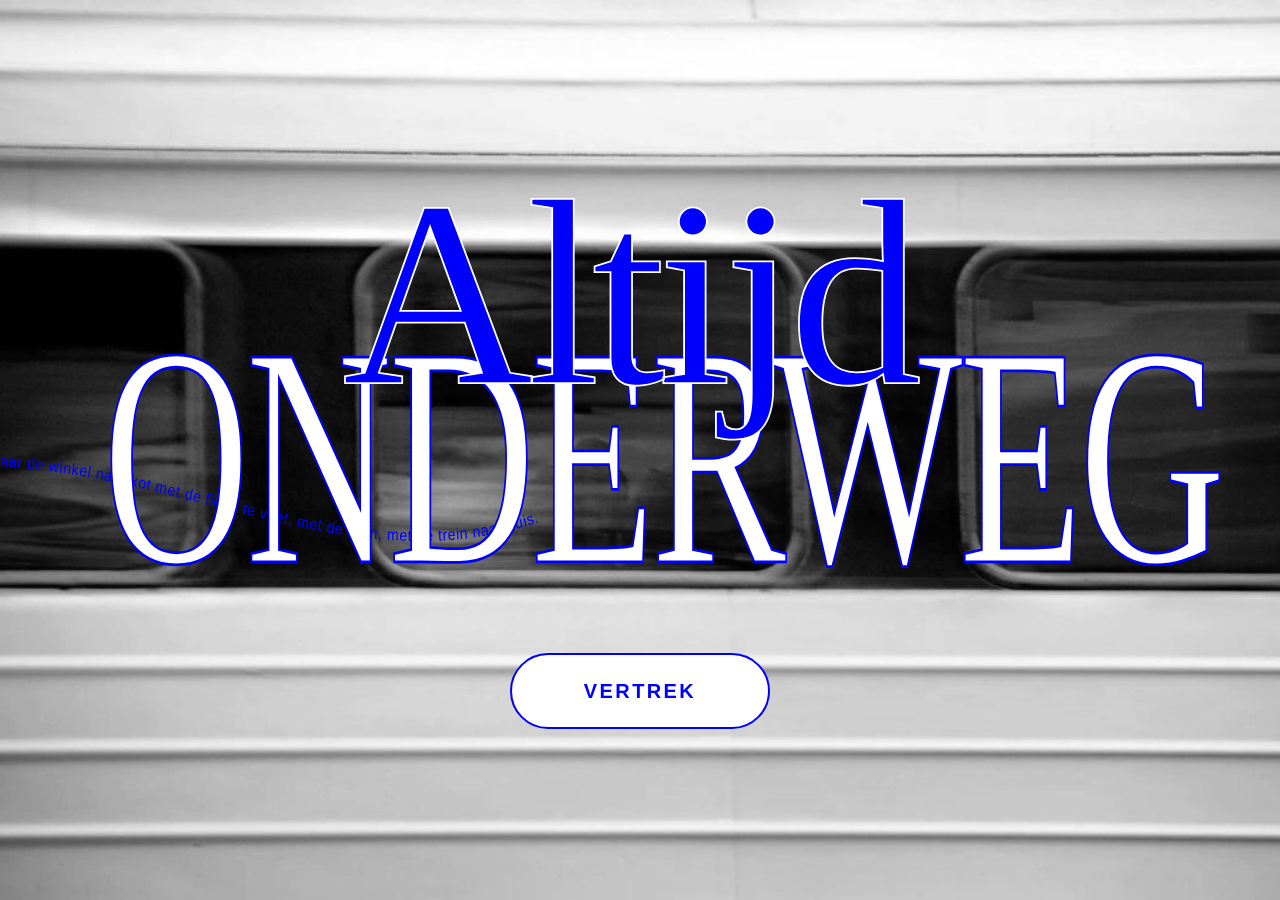
<file: index.html>
<!DOCTYPE html>
<html lang="nl">
<head>
  <meta charset="UTF-8" />
  <meta name="viewport" content="width=device-width, initial-scale=1.0" />
  <title>Altijd Onderweg — Home</title>
  <style>
    * {
      box-sizing: border-box;
      margin: 0;
      padding: 0;
    }

    html, body {
      width: 100%;
      height: 100%;
      background-color: #ffffff;
      overflow: hidden;
      font-family: 'Helvetica Neue', Helvetica, Arial, sans-serif;
    }

    #home-container {
      position: relative;
      width: 100vw;
      height: 100vh;
      overflow: hidden;
    }

    /* Laag 1: De aflopende achtergrondfoto */
    #bg-photo {
      position: absolute;
      inset: 0;
      width: 100%;
      height: 100%;
      object-fit: cover;
      pointer-events: none;
      z-index: 1;
      user-select: none;
    }

    /* Laag 2: De kronkelende boog waarin het gedichtje van links naar rechts reist */
    #poem-layer {
      position: absolute;
      inset: 0;
      width: 100%;
      height: 100%;
      pointer-events: none;
      z-index: 2;
    }

    .poem-text {
      font-size: 16px;
      font-weight: 500;
      letter-spacing: 0.04em;
      fill: #0000FF; /* Pas dit eventueel aan als je tekst in het ontwerp wit of zwart is */
    }

    /* Laag 3: Het exacte logo / de grote titel 'ALTIJD ONDERWEG' */
    #title-layer {
      position: absolute;
      inset: 0;
      width: 100%;
      height: 100%;
      object-fit: cover;
      pointer-events: none;
      z-index: 3;
      user-select: none;
    }

    /* Laag 4: De interactieve knop 'VERTREK' onderaan in het midden */
    #depart-wrapper {
      position: absolute;
      left: 50%;
      bottom: 19%; /* Exact op de positie van de knop in jouw ontwerp */
      transform: translateX(-50%);
      z-index: 10;
      display: flex;
      align-items: center;
      justify-content: center;
    }

    #depart-btn {
      position: relative;
      display: inline-flex;
      align-items: center;
      justify-content: center;
      min-width: 260px;
      height: 76px;
      padding: 0 42px;
      background-color: #ffffff;
      color: #0000FF;
      border: 2.5px solid #0000FF;
      border-radius: 999px;
      text-decoration: none;
      font-size: 20px;
      font-weight: 700;
      letter-spacing: 0.12em;
      text-transform: uppercase;
      cursor: pointer;
      transition: transform 0.25s cubic-bezier(0.22, 1, 0.36, 1),
                  background-color 0.25s ease,
                  color 0.25s ease,
                  box-shadow 0.25s ease;
      z-index: 2;
    }

    #depart-btn:hover {
      background-color: #0000FF;
      color: #ffffff;
      transform: scale(1.04);
      box-shadow: 0 10px 28px rgba(0, 0, 255, 0.2);
    }

    #depart-btn:active {
      transform: scale(0.98);
    }

    /* Container voor de pijltjes die naar rechts uitschieten bij hover */
    #arrows-burst {
      position: absolute;
      left: 100%;
      top: 50%;
      transform: translateY(-50%);
      width: 280px;
      height: 120px;
      pointer-events: none;
      overflow: visible;
      z-index: 1;
    }

    .flying-arrow {
      position: absolute;
      left: -8px;
      color: #0000FF;
      font-size: 24px;
      font-weight: 700;
      line-height: 1;
      opacity: 0;
      pointer-events: none;
      animation: shootRight var(--dur, 0.75s) cubic-bezier(0.16, 1, 0.3, 1) forwards;
    }

    @keyframes shootRight {
      0% {
        opacity: 0;
        transform: translate(0px, 0px) scale(0.7);
      }
      15% {
        opacity: 1;
      }
      85% {
        opacity: 1;
      }
      100% {
        opacity: 0;
        transform: translate(var(--tx, 190px), var(--ty, 0px)) scale(1.1);
      }
    }
  </style>
</head>
<body>

  <main id="home-container">
    <!-- 1. Aflopende achtergrondfoto -->
    <img id="bg-photo" src="achtergrond-homepage-foto.jpg" alt="Achtergrond" />

    <!-- 2. Kronkelend gedicht dat door de vaste boog van links naar rechts reist -->
    <svg id="poem-layer" viewBox="0 0 1440 900" preserveAspectRatio="none" aria-label="Gedicht altijd onderweg">
      <defs>
        <!-- De boog blijft op dezelfde plek staan; de tekst schuift er van links naar rechts doorheen -->
        <path
          id="kronkel-pad"
          d="M -300,520 C 120,340 380,680 720,470 C 1060,260 1320,620 1740,440"
          fill="none"
        />
      </defs>

      <text class="poem-text">
        <textPath id="poem-textpath" href="#kronkel-pad" startOffset="-120%">
          Van hier naar daar van daar naar hier, met de trein, met de fiets, te voet, van kot naar school van school naar kot van kot naar huis van huis naar kot van kot naar de winkel naar kot met de fiets, te voet, met de tram, met de trein naar huis. Van hier naar daar van daar naar hier, met de trein, met de fiets, te voet, van kot naar school van school naar kot van kot naar huis van huis naar kot van kot naar de winkel naar kot met de fiets, te voet, met de tram, met de trein naar huis.
        </textPath>
      </text>
    </svg>

    <!-- 3. Exacte titel / logo 'ALTIJD ONDERWEG' -->
    <img id="title-layer" src="homepage-titel.svg" alt="Altijd Onderweg" />

    <!-- 4. Interactieve knop 'VERTREK' die naar de overzichtspagina leidt -->
    <div id="depart-wrapper">
      <a href="edities.html" id="depart-btn">VERTREK</a>
      <div id="arrows-burst" aria-hidden="true"></div>
    </div>
  </main>

  <script>
    // 1. Vloeiende beweging van het gedicht door de boog (van links naar rechts, en weer terug aan de linkerkant)
    const textPath = document.getElementById('poem-textpath');
    let offset = -135; // Start volledig buiten beeld aan de linkerkant
    const speed = 0.085; // Snelheid waarmee de tekst reist

    function animatePoem() {
      offset += speed;
      // Zodra de hele tekst rechts uit het frame is verdwenen, start hij weer aan de linkerkant
      if (offset > 105) {
        offset = -135;
      }
      textPath.setAttribute('startOffset', `${offset}%`);
      requestAnimationFrame(animatePoem);
    }
    requestAnimationFrame(animatePoem);

    // 2. Pijltjes die naar rechts uit de knop schieten tijdens hover
    const departBtn = document.getElementById('depart-btn');
    const arrowsBurst = document.getElementById('arrows-burst');
    let hoverInterval = null;

    function spawnArrow() {
      const arrow = document.createElement('span');
      arrow.className = 'flying-arrow';
      arrow.textContent = '→';

      const startY = (Math.random() - 0.5) * 44;
      const travelX = 120 + Math.random() * 140;
      const travelY = startY + (Math.random() - 0.5) * 28;
      const duration = 0.55 + Math.random() * 0.35;

      arrow.style.top = `calc(50% + ${startY}px - 12px)`;
      arrow.style.setProperty('--tx', `${travelX}px`);
      arrow.style.setProperty('--ty', `${travelY}px`);
      arrow.style.setProperty('--dur', `${duration}s`);

      arrowsBurst.appendChild(arrow);

      setTimeout(() => {
        arrow.remove();
      }, duration * 1000 + 50);
    }

    departBtn.addEventListener('mouseenter', () => {
      spawnArrow();
      setTimeout(spawnArrow, 90);
      setTimeout(spawnArrow, 180);
      hoverInterval = setInterval(spawnArrow, 140);
    });

    departBtn.addEventListener('mouseleave', () => {
      clearInterval(hoverInterval);
      hoverInterval = null;
    });
  </script>
</body>
</html>
</file>
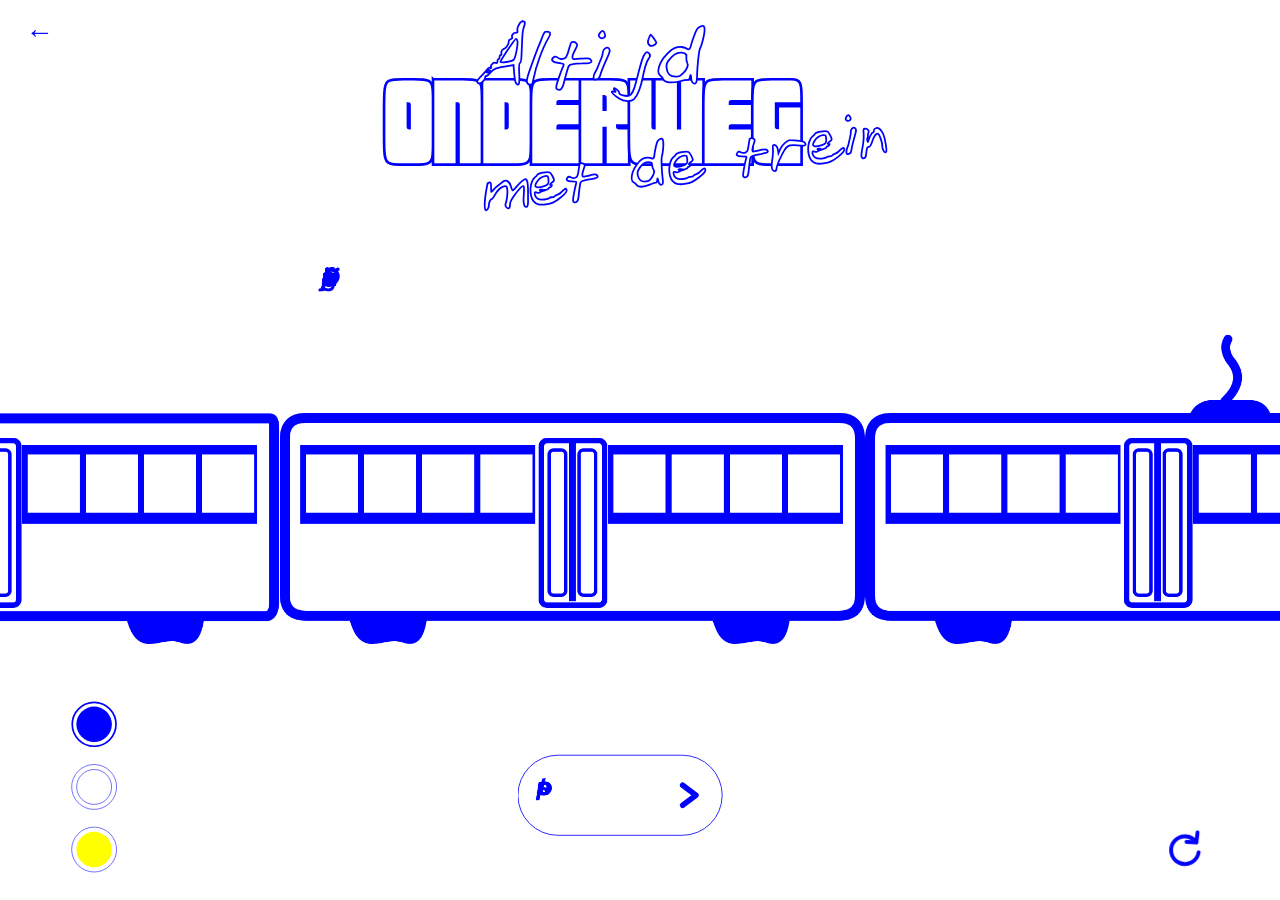
<file: editie-03.html>
<!DOCTYPE html>
<html lang="nl">
<head>
  <meta charset="UTF-8">
  <meta name="viewport" content="width=device-width, initial-scale=1, maximum-scale=1, user-scalable=no">
  <title>Editie 03 – Altijd onderweg</title>
  <link rel="preconnect" href="https://fonts.googleapis.com">
  <link rel="preconnect" href="https://fonts.gstatic.com" crossorigin>
  <link href="https://fonts.googleapis.com/css2?family=Gaegu:wght@700&family=Red+Hat+Display:ital,wght@1,800&display=swap" rel="stylesheet">
  <link rel="stylesheet" href="editie-03.css">
</head>
<body>

  <a class="terug" href="edities.html" aria-label="Terug naar edities">&larr;</a>

  <!-- ===================== LAPTOP / GROOT SCHERM: TREIN ===================== -->
  <div id="scene-trein" class="scene" hidden>

    <!-- titel: jouw eigen SVG (titel-trein.svg) -->
    <img class="titel-img" src="titel-trein.svg" alt="Altijd onderweg met de trein" draggable="false"
         style="left:556px;top:-25px;width:1223px">


    <svg class="sub" viewBox="0 0 2296 120" width="2296" height="120" style="top:480px">
      <text x="598" y="65" textLength="1087" lengthAdjust="spacingAndGlyphs" font-size="58">De conducteur kijkt niet, graffiti erop los!</text>
    </svg>

    <!-- de trein (svg + graffiti-canvas) wordt door editie-03.js opgebouwd -->
    <div id="trein"></div>

    <div class="kleuren" id="kleuren-trein">
      <button class="kleur actief" data-kleur="blauw"  style="left:122px;top:1266px;width:82px;height:82px" aria-label="Blauw"><i style="width:64px;height:64px;background:#0000ff"></i></button>
      <button class="kleur"        data-kleur="wit"    style="left:122px;top:1379px;width:82px;height:82px" aria-label="Wit"><i style="width:64px;height:64px;background:#fff;border:1.5px solid #0000ff"></i></button>
      <button class="kleur"        data-kleur="geel"   style="left:122px;top:1492px;width:82px;height:82px" aria-label="Geel"><i style="width:64px;height:64px;background:#ffff00"></i></button>
    </div>

    <button class="pil" id="stap-op" style="left:927px;top:1362px;width:370px;height:146px">
      <svg viewBox="0 0 370 146" width="370" height="146">
        <rect x=".75" y=".75" width="368.5" height="144.5" rx="72" fill="none" stroke="#0000ff" stroke-width="1.5"/>
        <text x="55" y="92" textLength="198" lengthAdjust="spacingAndGlyphs" font-size="62">stap op</text>
        <path d="M298 55 L322 73 L298 91" fill="none" stroke="#0000ff" stroke-width="10" stroke-linecap="round" stroke-linejoin="round"/>
      </svg>
    </button>

    <!-- reset: wist alle graffiti van de trein -->
    <button class="reset" id="reset" aria-label="Reset: begin opnieuw" title="Reset" style="left:2092px;top:1492px;width:82px;height:82px">
      <svg viewBox="0 0 82 82" width="82" height="82" fill="none" stroke="#0000ff" stroke-width="7" stroke-linecap="round" stroke-linejoin="round">
        <path d="M60 28 A25 25 0 1 0 64 46"/>
        <path d="M62 10 L60 28 L42 27"/>
      </svg>
    </button>
  </div>

  <!-- ===================== GSM: FIETS ===================== -->
  <div id="scene-fiets" class="scene" hidden>

    <!-- titel: jouw eigen SVG (titel-fiets.svg) -->
    <img class="titel-img" src="titel-fiets.svg" alt="Altijd onderweg met de fiets" draggable="false"
         style="left:180px;top:24px;width:909px">


    <svg class="sub" viewBox="0 0 1170 100" width="1170" height="100" style="top:480px">
      <text x="415" y="52" textLength="330" lengthAdjust="spacingAndGlyphs" font-size="40">Teken mijn wielen!</text>
    </svg>

    <!-- fiets: frame + tekenvlak voor de wielen -->
    <div id="fiets-groep">
      <svg class="frame" viewBox="0 0 1170 1560" width="1170" height="1560" fill="#0000ff" stroke="#0000ff" stroke-linecap="round" stroke-linejoin="round">
        <!-- zadel -->
        <path stroke="none" d="M462 757 Q462 745 500 745 L545 747 Q553 752 548 762 Q530 772 480 772 Q462 770 462 757Z"/>
        <!-- stuur -->
        <path stroke="none" d="M627 713 Q630 700 660 692 L690 690 Q700 692 697 705 Q690 722 650 728 Q632 730 627 713Z"/>
        <!-- framebuizen -->
        <g fill="none" stroke-width="10">
          <path d="M700 700 L712 772 L738 905" stroke-width="11"/>
          <path d="M497 778 Q600 770 708 772"/>
          <path d="M495 780 L548 880"/>
          <path d="M708 775 Q640 842 578 892"/>
          <path d="M497 782 L424 905"/>
          <path d="M424 912 L528 893" stroke-width="8"/>
          <path d="M430 926 L532 906" stroke-width="8"/>
          <path d="M572 936 L582 950" stroke-width="10"/>
        </g>
        <!-- trapas, pedaal, naven -->
        <circle stroke="none" cx="556" cy="908" r="33"/>
        <rect stroke="none" x="560" y="945" width="48" height="26" rx="13" transform="rotate(-6 584 958)"/>
        <circle stroke="none" cx="418" cy="915" r="19"/>
        <circle stroke="none" cx="739" cy="912" r="19"/>
      </svg>
      <canvas id="wiel-tekening"></canvas>
      <canvas id="wiel-l" class="wiel"></canvas>
      <canvas id="wiel-r" class="wiel"></canvas>
    </div>

    <div class="kleuren" id="kleuren-fiets">
      <button class="kleur actief" data-kleur="blauw" style="left:77px;top:1215px;width:56px;height:56px" aria-label="Blauw (tekenen)"><i style="width:42px;height:42px;background:#0000ff"></i></button>
      <button class="kleur"        data-kleur="wit"   style="left:77px;top:1292px;width:56px;height:56px" aria-label="Wit (gom)"><i style="width:42px;height:42px;background:#fff;border:1.5px solid #0000ff"></i></button>
    </div>

    <button class="pil" id="vertrek" style="left:454px;top:1357px;width:251px;height:99px">
      <svg viewBox="0 0 251 99" width="251" height="99">
        <rect x=".75" y=".75" width="249.5" height="97.5" rx="48" fill="none" stroke="#0000ff" stroke-width="1.5"/>
        <text x="54" y="63" textLength="132" lengthAdjust="spacingAndGlyphs" font-size="40">vertrek</text>
        <path d="M208 37 L222 50 L208 63" fill="none" stroke="#0000ff" stroke-width="7" stroke-linecap="round" stroke-linejoin="round"/>
      </svg>
    </button>
  </div>

  <script src="editie-03.js"></script>
</body>
</html>
</file>
<file: editie-03.css>
:root { --blauw: #0000ff; --wit: #ffffff; }

* { box-sizing: border-box; margin: 0; padding: 0; }
[hidden] { display: none !important; }

html, body {
  width: 100%;
  height: 100%;
  background: var(--wit);
  overflow: hidden;
  -webkit-user-select: none;
  user-select: none;
  -webkit-tap-highlight-color: transparent;
  touch-action: none;
}

body.sleept, body.sleept * { cursor: grabbing !important; }

/* ---------- terugpijltje ---------- */

.terug {
  position: fixed;
  top: 1.6vw;
  left: 2vw;
  z-index: 100;
  font-family: "Gaegu", cursive;
  font-weight: 700;
  font-size: max(24px, 2.2vw);
  line-height: 1;
  color: var(--blauw);
  text-decoration: none;
}

/* ---------- scènes (worden door JS geschaald) ---------- */

.scene {
  position: absolute;
  left: 50%;
  top: 0;
  transform-origin: 50% 0;
  overflow: visible;
}

.scene svg.sub {
  position: absolute;
  left: 0;
  top: 0;
  overflow: visible;
  pointer-events: none;
}

/* titel = jouw eigen svg-bestand */
.titel-img {
  position: absolute;
  height: auto;
  pointer-events: none;
  -webkit-user-drag: none;
}

/* reset-pijltje (trein) */
.reset {
  position: absolute;
  border: 0;
  background: none;
  padding: 0;
  cursor: pointer;
  transition: transform .35s ease, opacity .2s ease;
}
.reset svg { display: block; }
.reset:hover { transform: rotate(-90deg); }
.reset:disabled { opacity: .35; cursor: default; transform: none; }

/* ondertitel */
.sub text {
  font-family: "Red Hat Display", Arial, sans-serif;
  font-style: italic;
  font-weight: 800;
  fill: var(--blauw);
}

/* knop (pil) */
.pil {
  position: absolute;
  border: 0;
  background: none;
  padding: 0;
  cursor: pointer;
  transition: transform .2s ease, opacity .2s ease;
}
.pil svg { display: block; overflow: visible; }
.pil text {
  font-family: "Red Hat Display", Arial, sans-serif;
  font-style: italic;
  font-weight: 800;
  fill: var(--blauw);
}
.pil:hover { transform: scale(1.03); }
.pil:disabled { opacity: .35; cursor: default; transform: none; }

/* kleurbolletjes */
.kleur {
  position: absolute;
  display: grid;
  place-items: center;
  border: 1.5px solid var(--blauw);
  border-radius: 50%;
  background: transparent;
  padding: 0;
  cursor: pointer;
}
.kleur i { display: block; border-radius: 50%; pointer-events: none; }
.kleur.actief { border-width: 3.5px; }
.kleur:disabled { opacity: .35; cursor: default; }

/* ---------- trein ---------- */

#trein {
  position: absolute;
  left: 0;
  top: 600px;
  width: 6500px;
  height: 600px;
  will-change: transform;
}
#trein svg, #trein canvas {
  position: absolute;
  left: 0;
  top: 0;
  width: 6500px;
  height: 600px;
}
#trein svg { pointer-events: none; }
#trein canvas { cursor: crosshair; touch-action: none; }
#trein.leeg-grijp canvas { cursor: grab; }

/* ---------- fiets ---------- */

#fiets-groep {
  position: absolute;
  left: 0;
  top: 0;
  width: 1170px;
  height: 1560px;
  pointer-events: none;
  will-change: transform;
}
#fiets-groep .frame { position: absolute; left: 0; top: 0; pointer-events: none; }
#fiets-groep canvas {
  position: absolute;
  left: 250px;
  top: 640px;
  width: 660px;
  height: 470px;
}
#wiel-tekening { pointer-events: auto; touch-action: none; cursor: crosshair; }
.wiel { display: none; pointer-events: none; }
</file>
